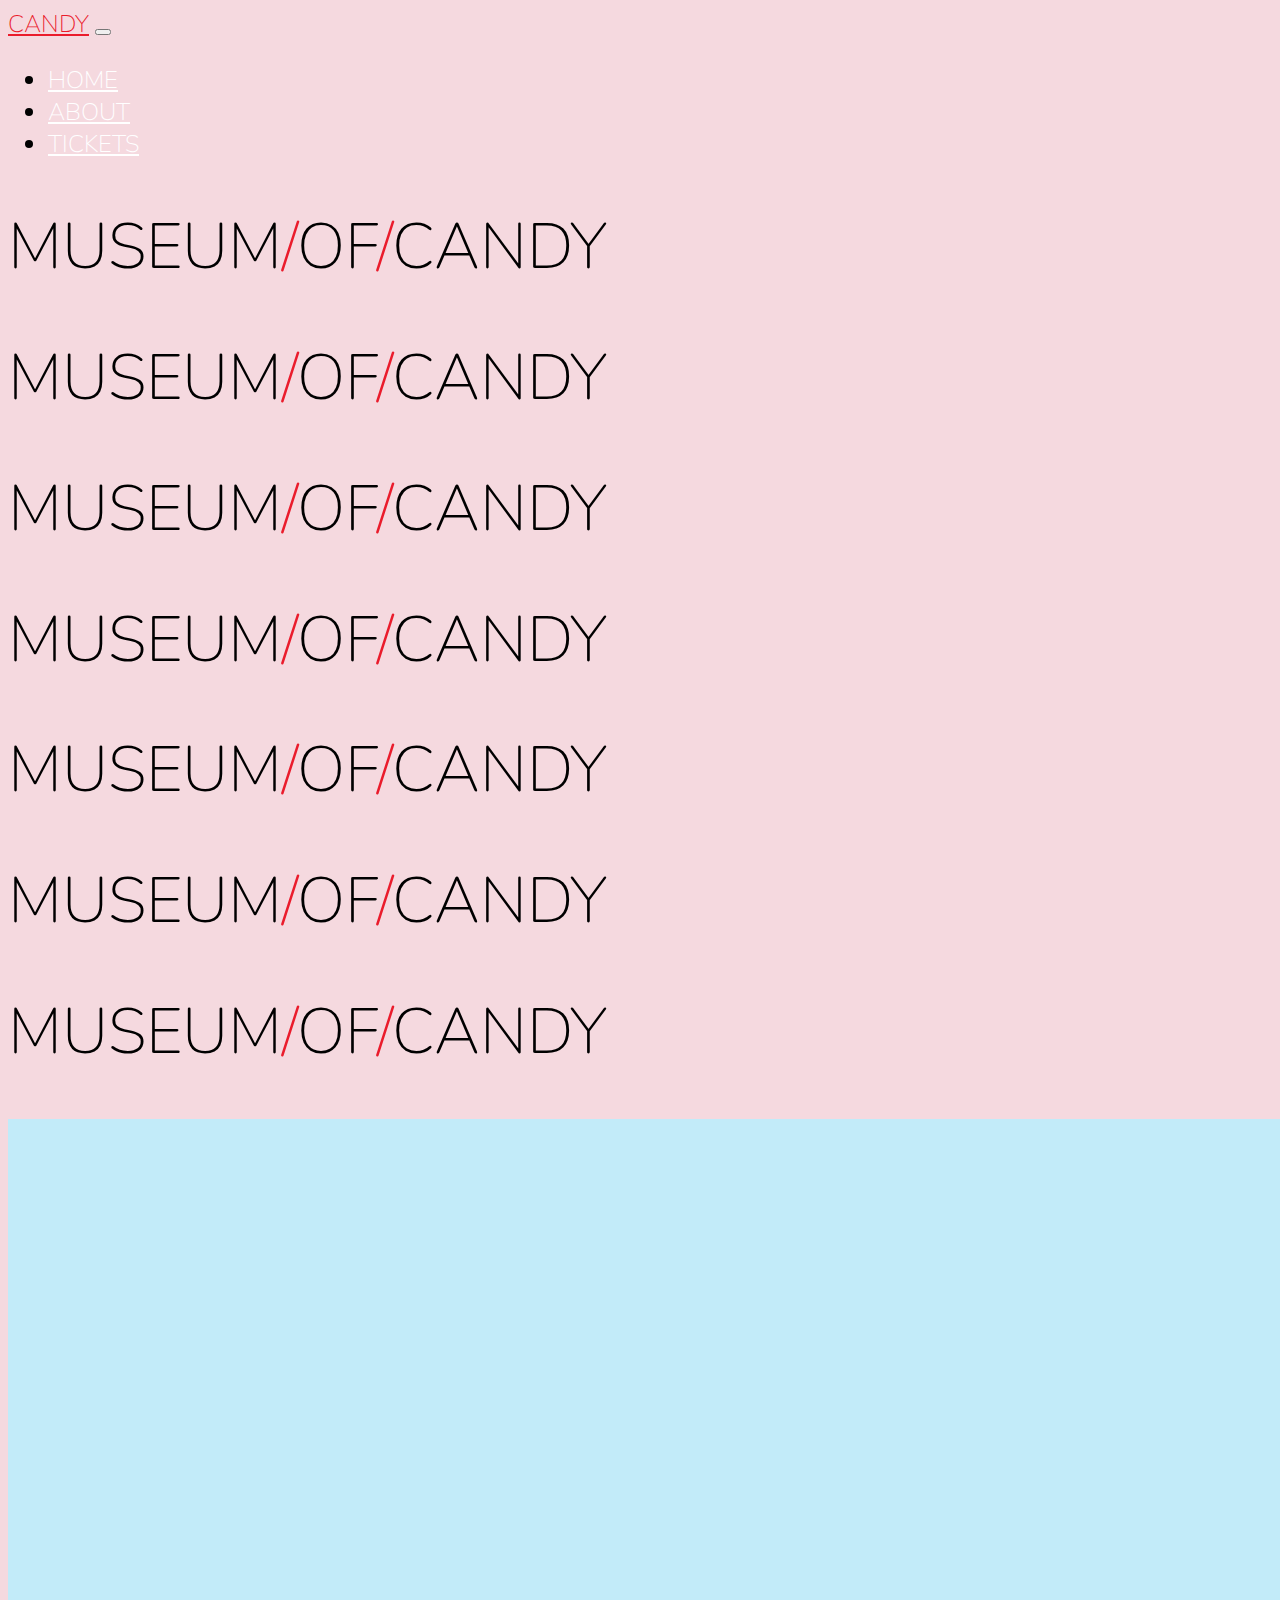
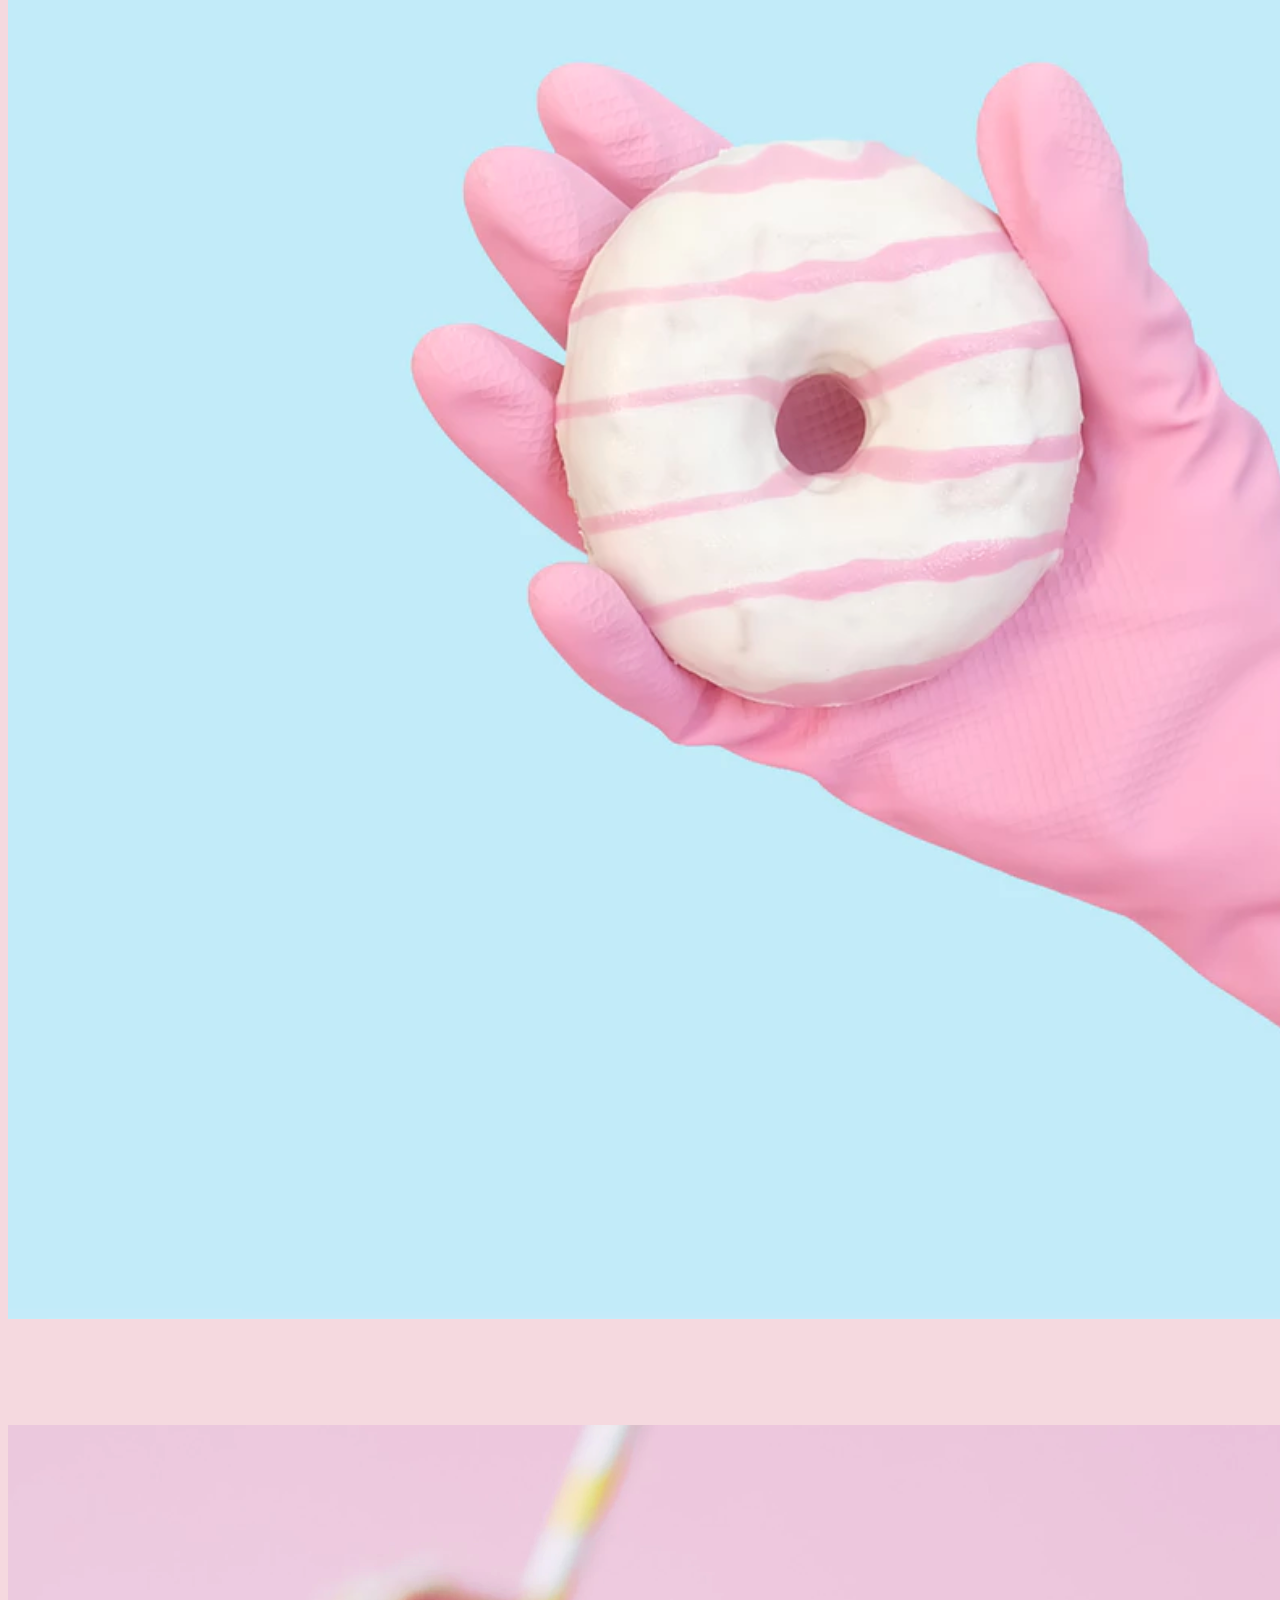
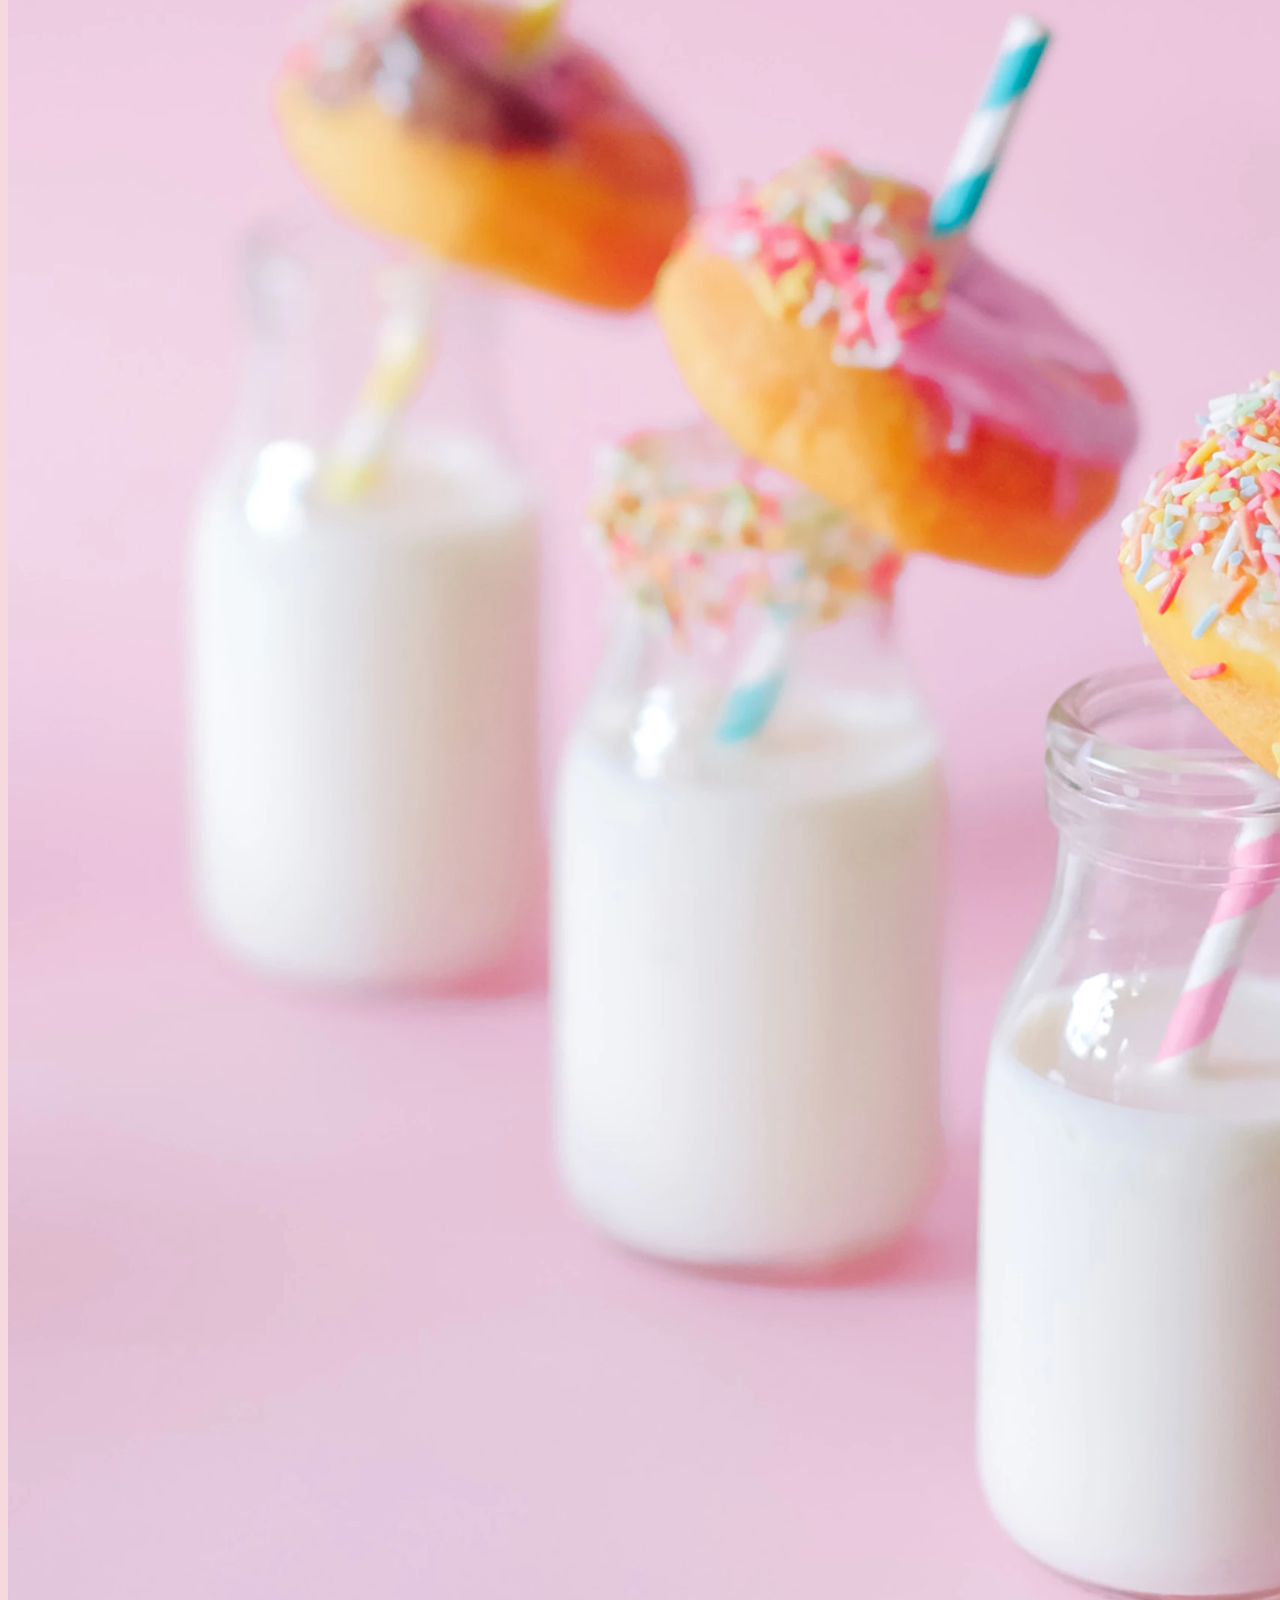
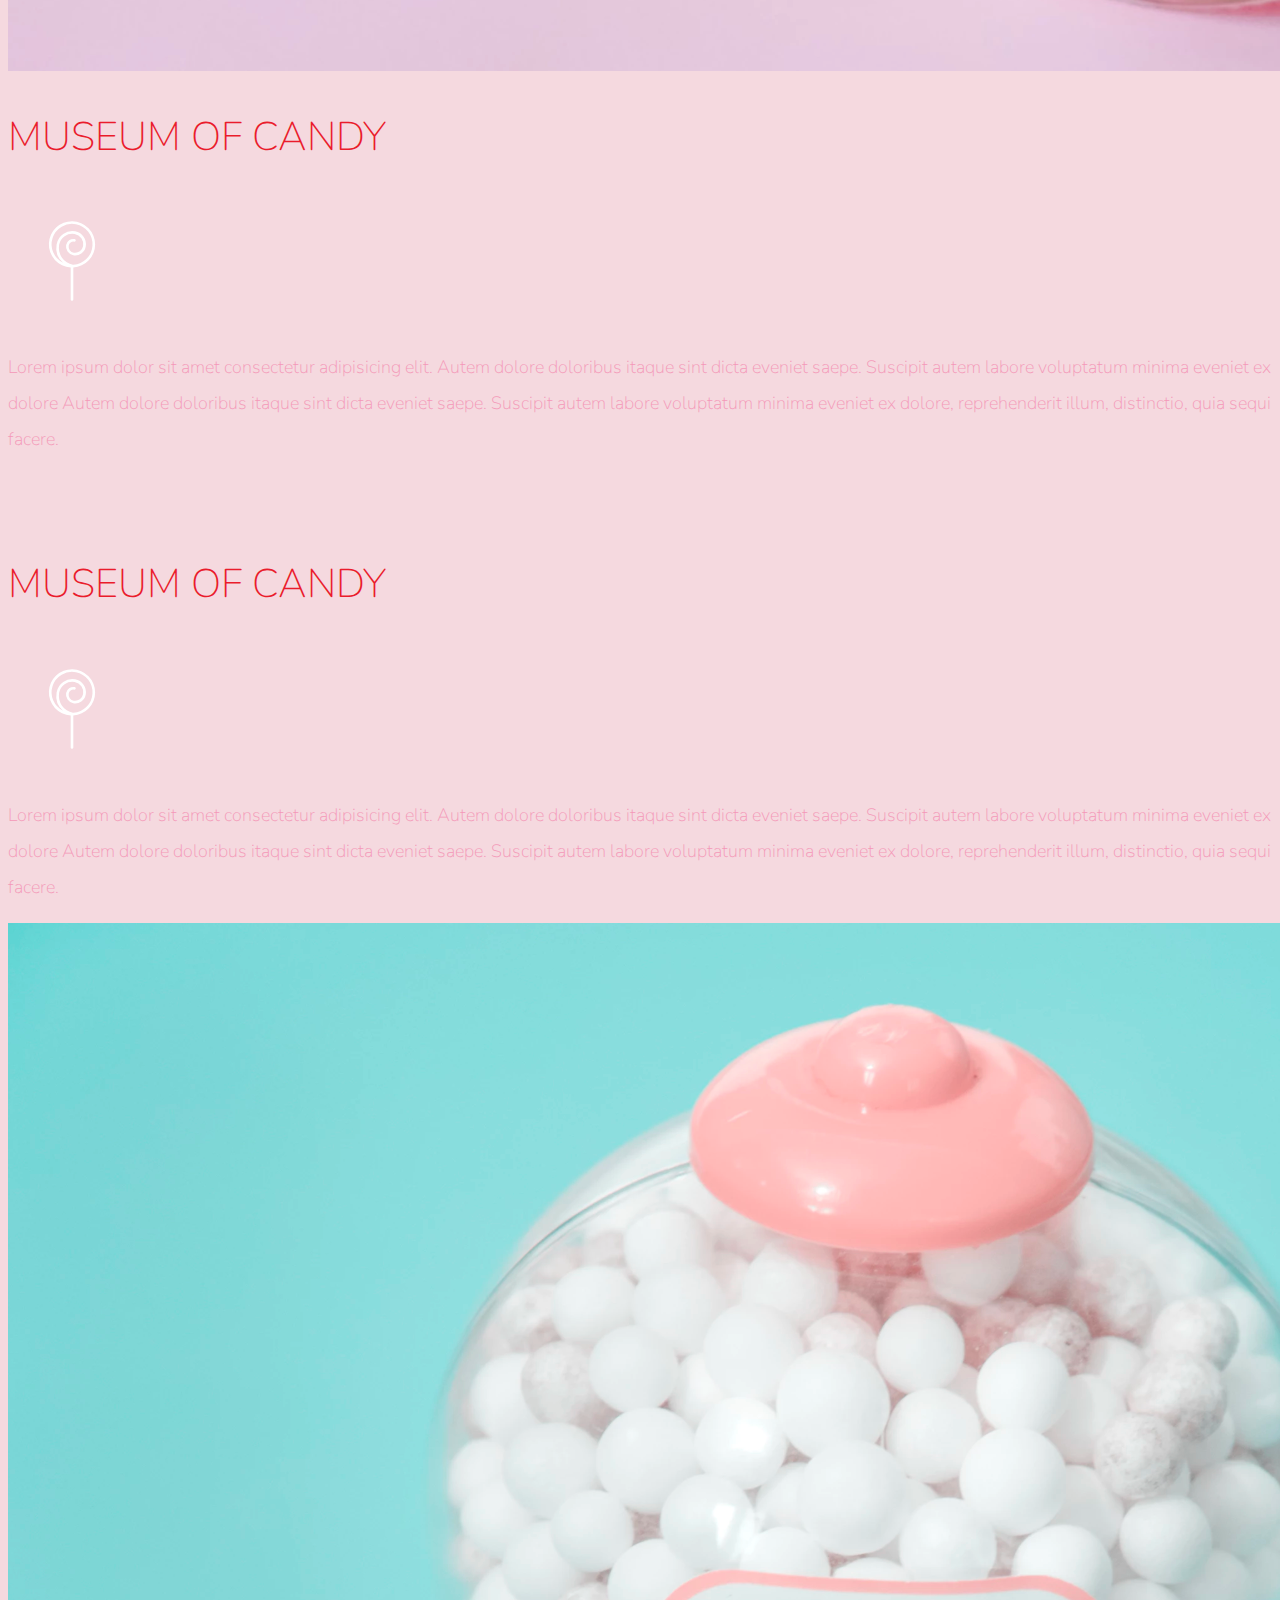
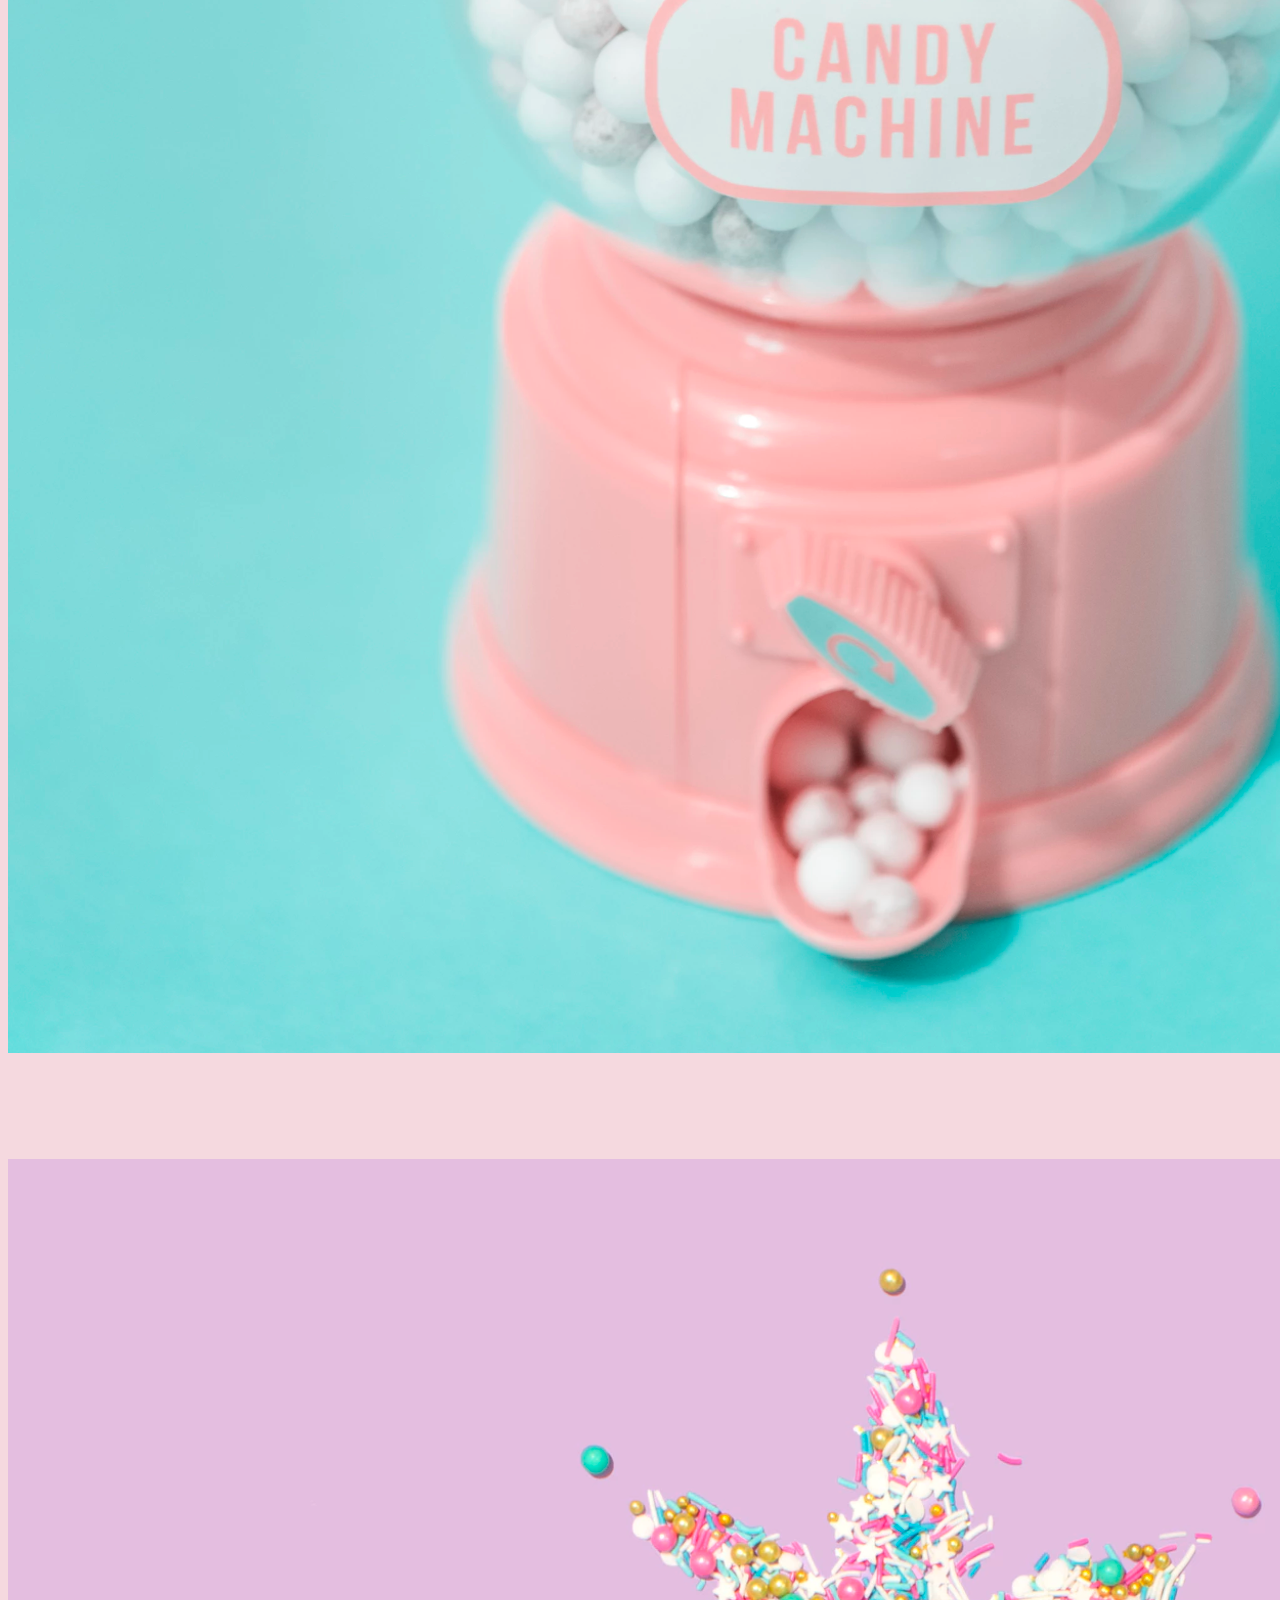
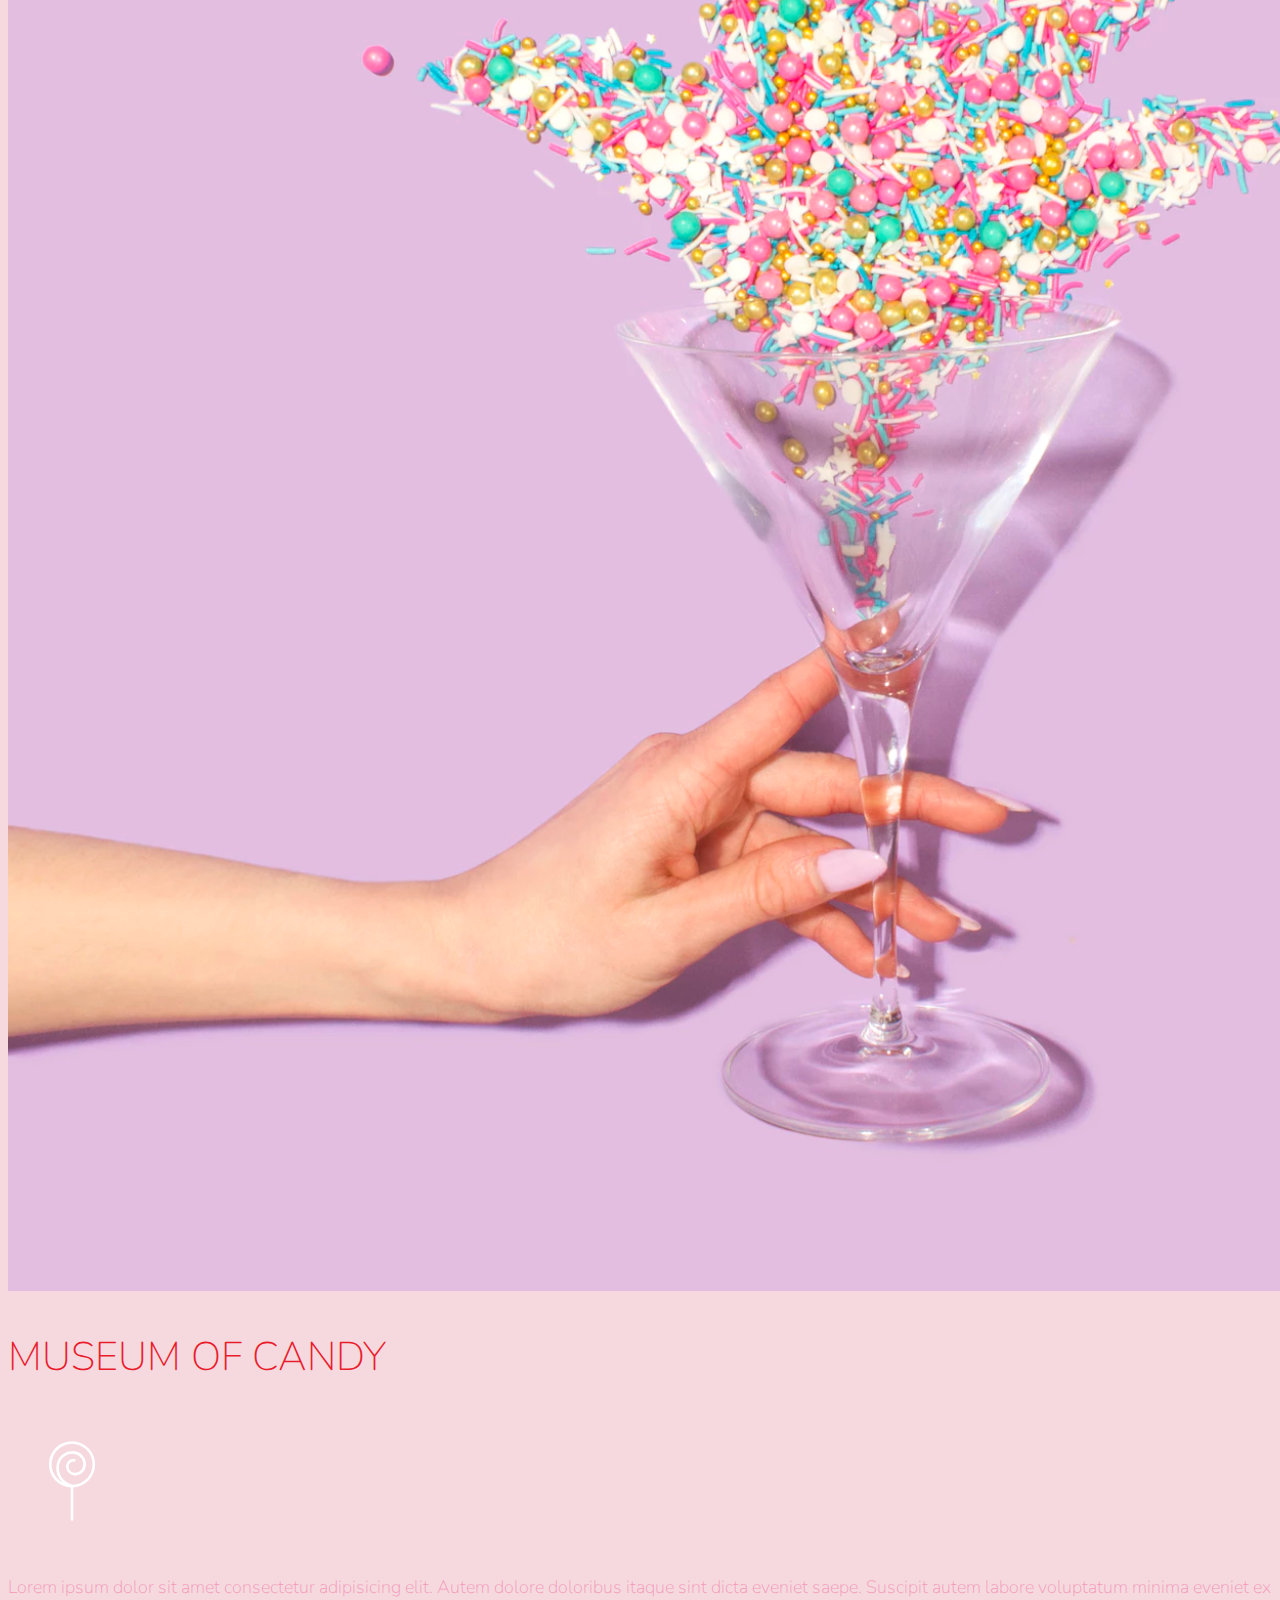
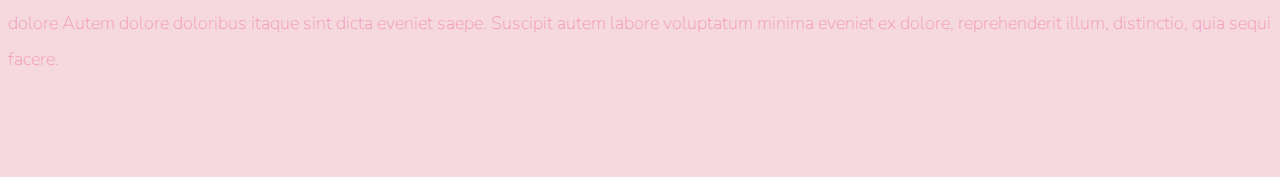
<file: CodeAlong - Museum of Candy/index.html>
<!doctype html>
<html lang="en">

<head>
  <!-- Required meta tags -->
  <meta charset="utf-8">
  <meta name="viewport" content="width=device-width, initial-scale=1, shrink-to-fit=no">

  <!-- Google Font -->
  <link href="https://fonts.googleapis.com/css?family=Nunito:200,300,400,700" rel="stylesheet">

  <!-- Bootstrap CSS -->
  <link rel="stylesheet" href="https://stackpath.bootstrapcdn.com/bootstrap/4.1.3/css/bootstrap.min.css"
    integrity="sha384-MCw98/SFnGE8fJT3GXwEOngsV7Zt27NXFoaoApmYm81iuXoPkFOJwJ8ERdknLPMO" crossorigin="anonymous">

  <!-- Custom CSS -->
  <link rel="stylesheet" href="app.css">

  <title>Museum of Candy</title>
</head>

<body>
  <nav id="mainNavbar" class="navbar navbar-dark navbar-expand-md py-0 fixed-top">
    <a href="#" class="navbar-brand">CANDY</a>
    <button class="navbar-toggler" data-toggle="collapse" data-target="#navLinks" aria-label="Toggle navigation">
      <span class="navbar-toggler-icon"></span>
    </button>
    <div class="collapse navbar-collapse" id="navLinks">
      <ul class="navbar-nav">
        <li class="nav-item">
          <a href="" class="nav-link">HOME</a>
        </li>
        <li class="nav-item">
          <a href="" class="nav-link">ABOUT</a>
        </li>
        <li class="nav-item">
          <a href="" class="nav-link">TICKETS</a>
        </li>
      </ul>
    </div>
  </nav>

  <section class="container-fluid px-0">
    <div class="row align-items-center">
      <div class="col-lg-6">
        <div id="headingGroup" class="text-white text-center d-none d-lg-block mt-5">
          <h1 class="">MUSEUM<span>/</span>OF<span>/</span>CANDY</h1>
          <h1 class="">MUSEUM<span>/</span>OF<span>/</span>CANDY</h1>
          <h1 class="">MUSEUM<span>/</span>OF<span>/</span>CANDY</h1>
          <h1 class="">MUSEUM<span>/</span>OF<span>/</span>CANDY</h1>
          <h1 class="">MUSEUM<span>/</span>OF<span>/</span>CANDY</h1>
          <h1 class="">MUSEUM<span>/</span>OF<span>/</span>CANDY</h1>
          <h1 class="">MUSEUM<span>/</span>OF<span>/</span>CANDY</h1>
        </div>
      </div>
      <div class="col-lg-6">
        <img class="img-fluid" src="imgs/hand2.png" alt="">
      </div>
    </div>
  </section>

  <section>
    <section class="cointainer-fluid px-0">
      <div class="row align-items-center content">
        <div class="col-md-6 order-2 order-md-1">
          <img class="img-fluid" src="imgs/milk.png" alt="">
        </div>
        <div class="col-md-6 text-center order-1  order-md-2">
          <div class="row justify-content-center">
            <div class="col-10 col-lg-8 blurb mb-5 mb-md-0">
              <h2>MUSEUM OF CANDY</h2>
              <img class="d-none d-lg-inline" src="imgs/lolli_icon.png" alt="">
              <p class="lead">Lorem ipsum dolor sit amet consectetur adipisicing elit. Autem dolore doloribus itaque
                sint
                dicta eveniet saepe. Suscipit autem labore voluptatum minima eveniet ex dolore Autem dolore doloribus
                itaque
                sint
                dicta eveniet saepe. Suscipit autem labore voluptatum minima eveniet ex dolore, reprehenderit illum,
                distinctio, quia sequi facere.</p>
            </div>
          </div>
        </div>
      </div>
      <div class="row align-items-center content">
        <div class="col-md-6 text-center">
          <div class="row justify-content-center">
            <div class="col-10 col-lg-8 blurb mb-5 mb-md-0">
              <h2>MUSEUM OF CANDY</h2>
              <img class="d-none d-lg-inline" src="imgs/lolli_icon.png" alt="">
              <p class="lead">Lorem ipsum dolor sit amet consectetur adipisicing elit. Autem dolore doloribus itaque
                sint
                dicta eveniet saepe. Suscipit autem labore voluptatum minima eveniet ex dolore Autem dolore doloribus
                itaque
                sint
                dicta eveniet saepe. Suscipit autem labore voluptatum minima eveniet ex dolore, reprehenderit illum,
                distinctio, quia sequi facere.</p>
            </div>
          </div>
        </div>
        <div class="col-md-6">
          <img class="img-fluid" src="imgs/gumball.png" alt="">
        </div>
      </div>
      <div class="row align-items-center content">
        <div class="col-md-6 order-2 order-md-1">
          <img class="img-fluid" src="imgs/sprinkles.png" alt="">
        </div>
        <div class="col-md-6 text-center order-1 order-md-2">
          <div class="row justify-content-center">
            <div class="col-10 col-lg-8 blurb mb-5 mb-md-0">
              <h2>MUSEUM OF CANDY</h2>
              <img class="d-none d-lg-inline" src="imgs/lolli_icon.png" alt="">
              <p class="lead">Lorem ipsum dolor sit amet consectetur adipisicing elit. Autem dolore doloribus itaque
                sint
                dicta eveniet saepe. Suscipit autem labore voluptatum minima eveniet ex dolore Autem dolore doloribus
                itaque
                sint
                dicta eveniet saepe. Suscipit autem labore voluptatum minima eveniet ex dolore, reprehenderit illum,
                distinctio, quia sequi facere.</p>
            </div>
          </div>
        </div>
      </div>
    </section>
  </section>
  <!-- Optional JavaScript -->
  <!-- jQuery first, then Popper.js, then Bootstrap JS -->
  <script src="https://code.jquery.com/jquery-3.3.1.slim.min.js"
    integrity="sha384-q8i/X+965DzO0rT7abK41JStQIAqVgRVzpbzo5smXKp4YfRvH+8abtTE1Pi6jizo"
    crossorigin="anonymous"></script>
  <script src="https://cdnjs.cloudflare.com/ajax/libs/popper.js/1.14.3/umd/popper.min.js"
    integrity="sha384-ZMP7rVo3mIykV+2+9J3UJ46jBk0WLaUAdn689aCwoqbBJiSnjAK/l8WvCWPIPm49"
    crossorigin="anonymous"></script>
  <script src="https://stackpath.bootstrapcdn.com/bootstrap/4.1.3/js/bootstrap.min.js"
    integrity="sha384-ChfqqxuZUCnJSK3+MXmPNIyE6ZbWh2IMqE241rYiqJxyMiZ6OW/JmZQ5stwEULTy"
    crossorigin="anonymous"></script>

  <script>
    $(function () {
      $(document).scroll(function () {
        var $nav = $("#mainNavbar");
        $nav.toggleClass("scrolled", $(this).scrollTop() > $nav.height());
      })
    })
  </script>
</body>

</html>
</file>
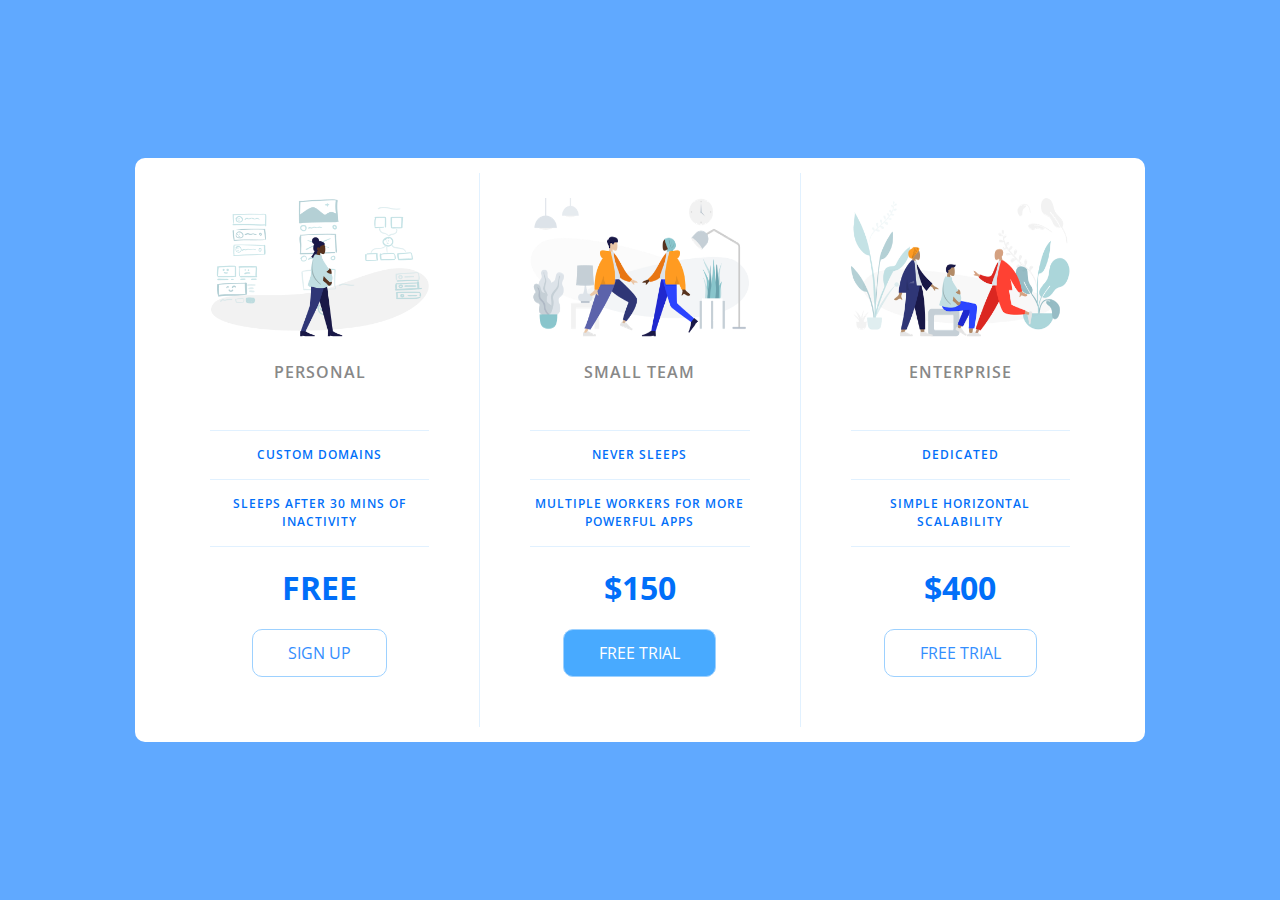
<file: CodeAlong - Pricing Panel Project/index.html>
<!DOCTYPE html>
<html lang="en">

<head>
    <meta charset="UTF-8">
    <meta name="viewport" content="width=device-width, initial-scale=1.0">
    <title>Price Tiers</title>
    <link rel="stylesheet" href="https://fonts.googleapis.com/css?family=Open+Sans:400,600,700">
    <link rel="stylesheet" href="reset.css">
    <link rel="stylesheet" href="app.css">
</head>

<body>
    <div class="panel pricing-table">

        <div class="pricing-plan">
            <img src="icons/icon1.png" alt="" class="pricing-img">
            <h2 class="pricing-header">Personal</h2>
            <ul class="pricing-features">
                <li class="pricing-features-item">Custom domains</li>
                <li class="pricing-features-item">Sleeps after 30 mins of inactivity</li>
            </ul>
            <span class="pricing-price">Free</span>
            <a href="#/" class="pricing-button">Sign up</a>
        </div>

        <div class="pricing-plan">
            <img src="icons/icon2.png" alt="" class="pricing-img">
            <h2 class="pricing-header">Small team</h2>
            <ul class="pricing-features">
                <li class="pricing-features-item">Never sleeps</li>
                <li class="pricing-features-item">Multiple workers for more powerful apps</li>
            </ul>
            <span class="pricing-price">$150</span>
            <a href="#/" class="pricing-button is-featured">Free trial</a>
        </div>

        <div class="pricing-plan">
            <img src="icons/icon3.png" alt="" class="pricing-img">
            <h2 class="pricing-header">Enterprise</h2>
            <ul class="pricing-features">
                <li class="pricing-features-item">Dedicated</li>
                <li class="pricing-features-item">Simple horizontal scalability</li>
            </ul>
            <span class="pricing-price">$400</span>
            <a href="#/" class="pricing-button">Free trial</a>
        </div>

    </div>

</body>

</html>
</file>
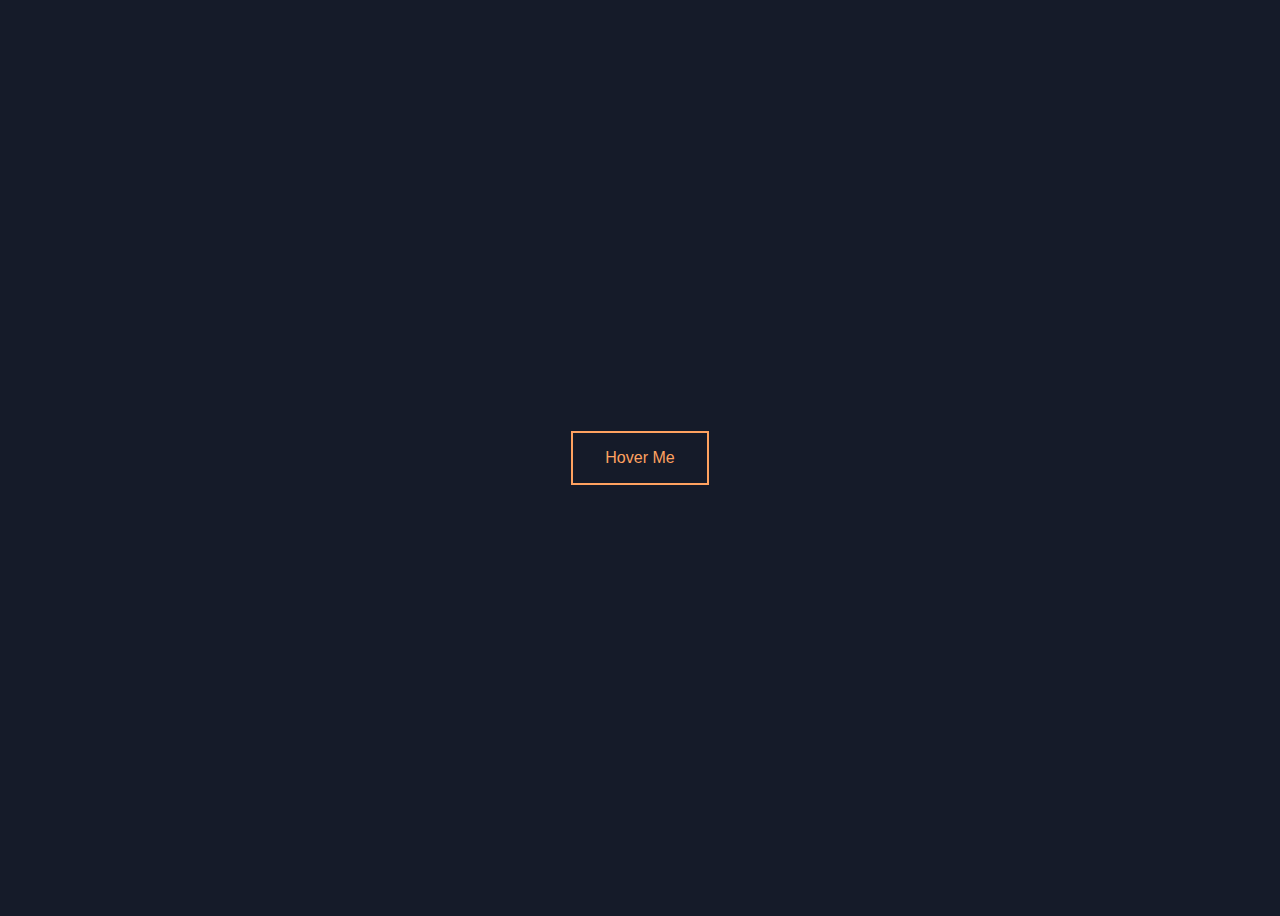
<file: FancyHoverButton/button.html>
<!DOCTYPE html>
<html lang="en">

<head>
    <meta charset="UTF-8">
    <meta name="viewport" content="width=device-width, initial-scale=1.0">
    <title>Hover Me!</title>
    <link href="https://fonts.googleapis.com/css2?family=Roboto+Mono:wght@300&display=swap" rel="stylesheet">
    <link rel="stylesheet" href="button.css">
</head>

<body>
    <button>Hover Me</button>
</body>

</html>
</file>
<file: CodeAlong - Museum of Candy/app.css>
body {
    background-color: #f5d9df;
    font-family: "Nunito", sans-serif;
}

.blurb h2 {
    color: #EA1C2C;
    font-weight: 100;
    font-size: 2.5rem;
}

.blurb p {
    color: #f498b8;
    font-weight: 100;
    font-size: 1.125rem;
    line-height: 2;
}

.content {
    margin-top: 100px;
    margin-bottom: 100px;
}

#mainNavbar {
    font-size: 1.5rem;
    font-weight: 100;
}

#mainNavbar .nav-link {
    color: white;
}

#mainNavbar .nav-link:hover {
    color: #EA1C2C;
}

#mainNavbar .navbar-brand {
    color: #EA1C2C;
    font-size: 1.5rem;  
}

#headingGroup span {
    color: #EA1C2C;
}

#headingGroup h1 {
    font-weight: 100;
    font-size: 4rem;
}

.navbar.scrolled {
    background-color: rgb(222,192,222);
    transition: background 500ms;
}

@media (max-width: 1200px) {
   #headingGroup h1 {
       font-weight: 100;
       font-size: 3rem;
   }
}
</file>
<file: CodeAlong - Pricing Panel Project/app.css>
html {
    box-sizing: border-box; /* sets overall width on boxes */
    font-family: "Open Sans",sans-serif;
}

body {
    background-color: #60a9ff;
    display: flex;
    justify-content: center;
    align-items: center;
    min-height: 100vh;
  }

.panel {
    background-color: white;
    border-radius: 10px;
    padding: 15px 25px;
    width: 100%;
    max-width: 960px;
    display: flex;
    flex-direction: column;
    text-align: center;
    text-transform: uppercase;
}

.pricing-plan {
    border-bottom: 1px solid #e1f1ff;
}

.pricing-plan:last-child {
    border-bottom: none;
}

.pricing-img {
    padding-bottom: 25px;
    max-width: 100%;
}

.pricing-header {
    color: #888;
    font-weight: 600;
    letter-spacing: 1px;
}

.pricing-features {
    margin: 50px 0 25px;
    color: #016ff9;
}

.pricing-features-item {
    font-weight: 600;
    letter-spacing: 1px;
    font-size: 12px;
    line-height: 1.5;
    padding: 15px 0;
    border-top: 1px solid #e1f1ff;
}

.pricing-features-item:last-child {
    border-bottom: 1px solid #e1f1ff;
}

.pricing-price {
    color: #016ff9;
    display: block;
    font-size: 32px;
    font-weight: 700;
}

.pricing-button {
    border: 1px solid #9dd1ff;
    border-radius: 10px;
    color: #348efe;
    display: inline-block;
    padding: 15px 35px;
    text-decoration: none;
    margin: 25px 0px;
    transition: background-color 200ms ease-in-out;
}

.pricing-button:hover, .pricing-button:focus {
background-color: #e1f1ff;
}

.pricing-button.is-featured {
    background-color: #48aaff;
    color: white;
}

.pricing-button.is-featured:hover, .pricing-button.is-featured:focus {
    background-color: #269aff;
    color: white;
}


@media (min-width: 900px) {
    .panel {
        flex-direction: row;
    }
    .pricing-plan {
        border-bottom: none;
        border-right: 1px solid #e1f1ff;
        padding: 25px 50px;
    }    
    .pricing-plan:last-child {
        border-right: none;
    }
}
</file>
<file: FancyHoverButton/button.css>
body {
  font-family: 'Roboto', sans-serif;
  display: flex;
  align-items: center;
  justify-content: center;
  height: 100vh;
  background-color: #151b29;
}

button {
  background: none;
  color: #ffa260;
  border: 2px solid;
  padding: 1em 2em;
  font-size: 1em;
  transition: color 0.25s, border-color 0.25s, transform 0.25s;
}

button:hover {
  border-color: #f1ff5c;
  color: white;
  box-shadow:0 0.5em 0.5em -0.4em #f1ff5c;
  transform: translateY(-0.2em);
  cursor: pointer;
}
</file>
